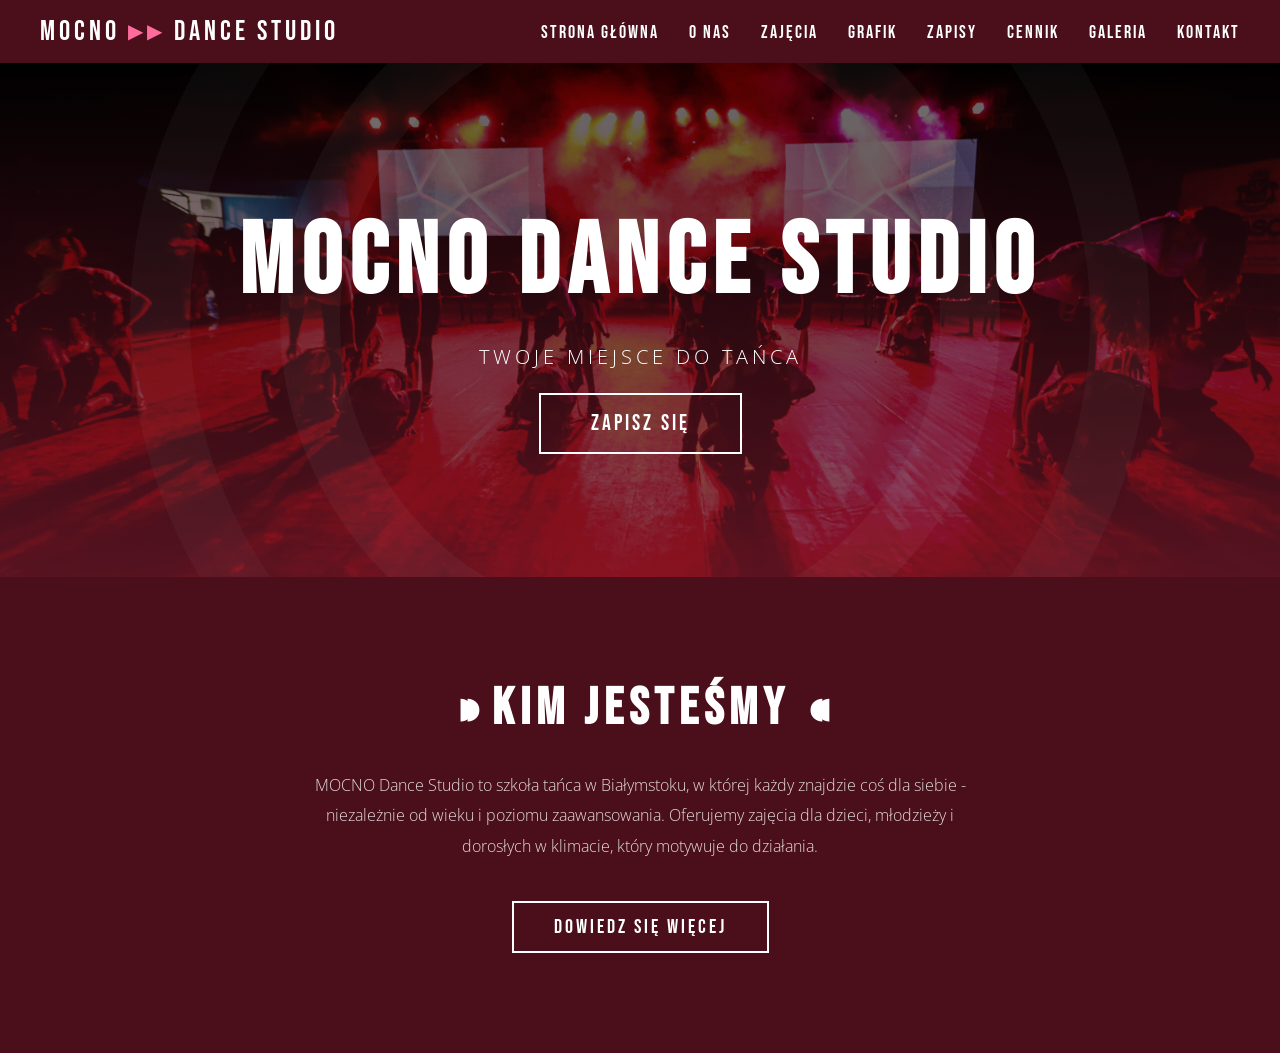
<file: index.html>
<!DOCTYPE html>
<html lang="pl">
<head>
    <meta charset="UTF-8">
    <meta name="viewport" content="width=device-width, initial-scale=1.0">
    <title>MOCNO Dance Studio</title>
    <link rel="stylesheet" href="styl.css">
</head>
<body>

    <nav>
        <a href="index.html" class="logo">MOCNO <span class="logo-strzalka">▶▶</span> DANCE STUDIO</a>
        <button class="hamburger" id="hamburger">
            <span></span>
            <span></span>
            <span></span>
        </button>
        <ul id="menu">
            <li><a href="index.html">Strona główna</a></li>
            <li><a href="o-nas.html">O nas</a></li>
            <li><a href="zajecia.html">Zajęcia</a></li>
            <li><a href="grafik.html">Grafik</a></li>
            <li><a href="zapisy.html">Zapisy</a></li>
            <li><a href="cennik.html">Cennik</a></li>
            <li><a href="galeria.html">Galeria</a></li>
            <li><a href="kontakt.html">Kontakt</a></li>
        </ul>
    </nav>

    <section id="hero">
        <h1>MOCNO Dance Studio</h1>
        <p>Twoje miejsce do tańca</p>
        <a href="zapisy.html">Zapisz się</a>
    </section>

    <section class="home-czym">
        <div class="home-czym-tresc">
            <h2>Kim jesteśmy</h2>
            <p>MOCNO Dance Studio to szkoła tańca w Białymstoku, w której każdy znajdzie coś dla siebie - niezależnie od wieku i poziomu zaawansowania. Oferujemy zajęcia dla dzieci, młodzieży i dorosłych w klimacie, który motywuje do działania.</p>
            <a href="o-nas.html" class="home-btn">Dowiedz się więcej</a>
        </div>
    </section>

    <script>
        const hamburger = document.getElementById('hamburger');
        const menu = document.getElementById('menu');

        hamburger.addEventListener('click', () => {
            hamburger.classList.toggle('aktywny');
            if (menu.style.display === 'flex') {
                menu.style.display = 'none';
            } else {
                menu.style.display = 'flex';
                menu.style.flexDirection = 'column';
            }
        });

        document.querySelectorAll('#menu a').forEach(link => {
            link.addEventListener('click', () => {
                hamburger.classList.remove('aktywny');
                menu.style.display = 'none';
            });
        });

        if (window.innerWidth <= 768) {
            menu.style.display = 'none';
        }
    </script>

</body>
</html>
</file>
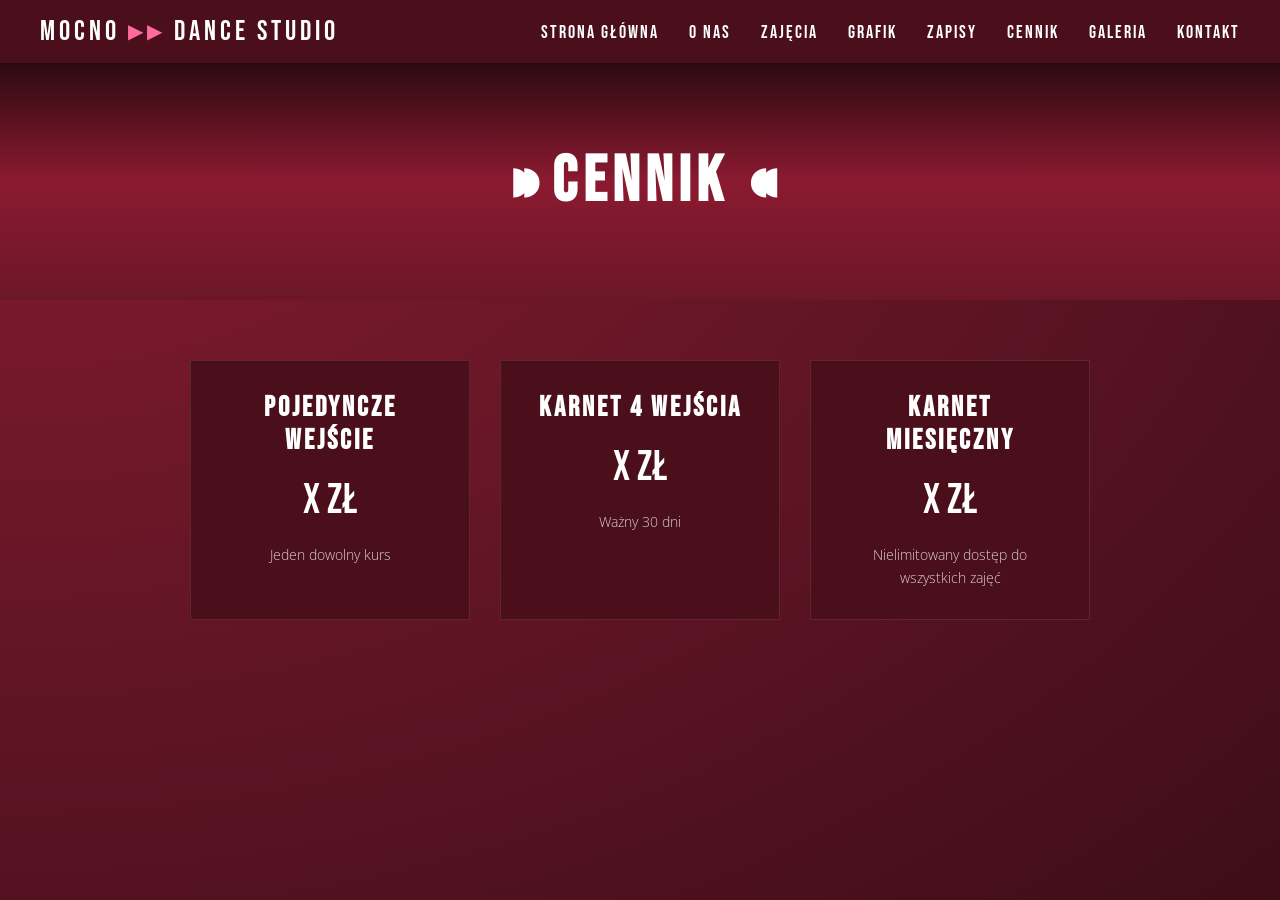
<file: cennik.html>
<!DOCTYPE html>
<html lang="pl">
<head>
    <meta charset="UTF-8">
    <meta name="viewport" content="width=device-width, initial-scale=1.0">
    <title>Cennik – MOCNO Dance Studio</title>
    <link rel="stylesheet" href="styl.css">
</head>
<body>

    <nav>
        <a href="index.html" class="logo">MOCNO <span class="logo-strzalka">▶▶</span> DANCE STUDIO</a>
        <button class="hamburger" id="hamburger">
            <span></span>
            <span></span>
            <span></span>
        </button>
        <ul id="menu">
            <li><a href="index.html">Strona główna</a></li>
            <li><a href="o-nas.html">O nas</a></li>
            <li><a href="zajecia.html">Zajęcia</a></li>
            <li><a href="grafik.html">Grafik</a></li>
            <li><a href="zapisy.html">Zapisy</a></li>
            <li><a href="cennik.html">Cennik</a></li>
            <li><a href="galeria.html">Galeria</a></li>
            <li><a href="kontakt.html">Kontakt</a></li>
        </ul>
    </nav>

    <section class="podstrona-hero">
        <h2>Cennik</h2>
    </section>
    <section class="podstrona-tresc">
        <div class="karty">

            <div class="karta">
                <h3>Pojedyncze wejście</h3>
                <p class="cena">x zł</p>
                <p>Jeden dowolny kurs</p>
            </div>

            <div class="karta">
                <h3>Karnet 4 wejścia</h3>
                <p class="cena">x zł</p>
                <p>Ważny 30 dni</p>
            </div>

            <div class="karta">
                <h3>Karnet miesięczny</h3>
                <p class="cena">x zł</p>
                <p>Nielimitowany dostęp do wszystkich zajęć</p>
            </div>

        </div>
    </section>

    <script>
        const hamburger = document.getElementById('hamburger');
        const menu = document.getElementById('menu');

        hamburger.addEventListener('click', () => {
            hamburger.classList.toggle('aktywny');
            if (menu.style.display === 'flex') {
                menu.style.display = 'none';
            } else {
                menu.style.display = 'flex';
                menu.style.flexDirection = 'column';
            }
        });

        document.querySelectorAll('#menu a').forEach(link => {
            link.addEventListener('click', () => {
                hamburger.classList.remove('aktywny');
                menu.style.display = 'none';
            });
        });

        if (window.innerWidth <= 768) {
            menu.style.display = 'none';
        }
    </script>

</body>
</html>
</file>
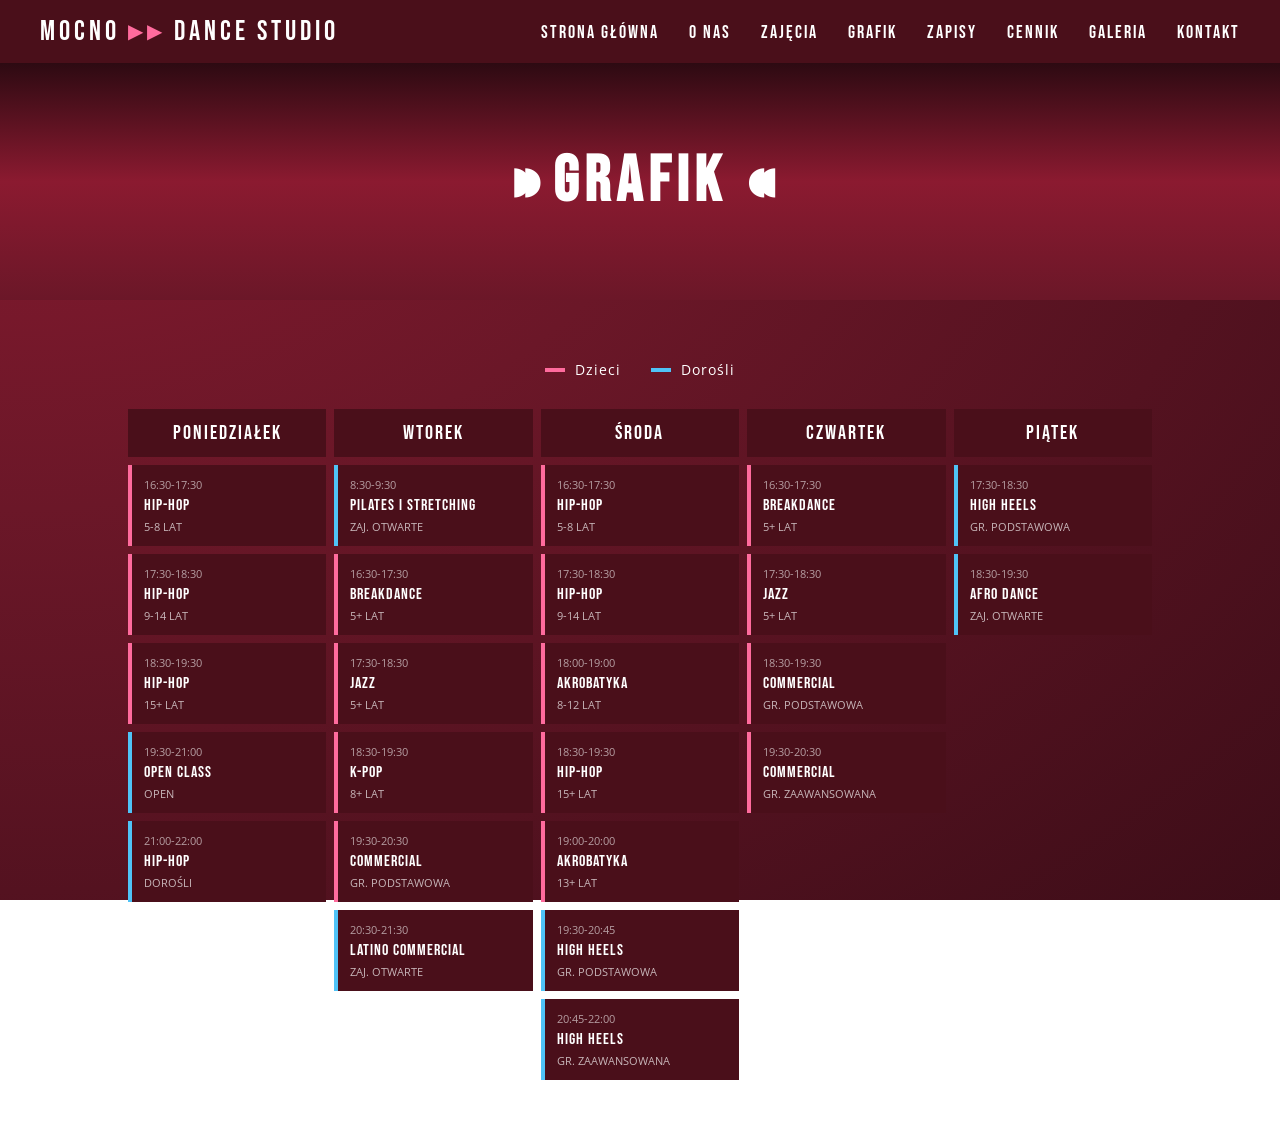
<file: grafik.html>
<!DOCTYPE html>
<html lang="pl">
<head>
    <meta charset="UTF-8">
    <meta name="viewport" content="width=device-width, initial-scale=1.0">
    <title>Grafik – MOCNO Dance Studio</title>
    <link rel="stylesheet" href="styl.css">
</head>
<body>

    <nav>
        <a href="index.html" class="logo">MOCNO <span class="logo-strzalka">▶▶</span> DANCE STUDIO</a>
        <button class="hamburger" id="hamburger">
            <span></span>
            <span></span>
            <span></span>
        </button>
        <ul id="menu">
            <li><a href="index.html">Strona główna</a></li>
            <li><a href="o-nas.html">O nas</a></li>
            <li><a href="zajecia.html">Zajęcia</a></li>
            <li><a href="grafik.html">Grafik</a></li>
            <li><a href="zapisy.html">Zapisy</a></li>
            <li><a href="cennik.html">Cennik</a></li>
            <li><a href="galeria.html">Galeria</a></li>
            <li><a href="kontakt.html">Kontakt</a></li>
        </ul>
    </nav>

    <section class="podstrona-hero">
        <h2>Grafik</h2>
    </section>
    <section class="podstrona-tresc">
        <div class="grafik-legenda">
            <div class="legenda-item">
                <div class="legenda-kolor" style="background:#ff6b9d"></div>
                <span>Dzieci</span>
            </div>
            <div class="legenda-item">
                <div class="legenda-kolor" style="background:#4fc3f7"></div>
                <span>Dorośli</span>
            </div>
        </div>
        <div class="grafik-siatka" id="grafik-siatka"></div>
    </section>

    <script src="harmonogram.js"></script>
    <script>
        const hamburger = document.getElementById('hamburger');
        const menu = document.getElementById('menu');

        hamburger.addEventListener('click', () => {
            hamburger.classList.toggle('aktywny');
            if (menu.style.display === 'flex') {
                menu.style.display = 'none';
            } else {
                menu.style.display = 'flex';
                menu.style.flexDirection = 'column';
            }
        });

        document.querySelectorAll('#menu a').forEach(link => {
            link.addEventListener('click', () => {
                hamburger.classList.remove('aktywny');
                menu.style.display = 'none';
            });
        });

        if (window.innerWidth <= 768) {
            menu.style.display = 'none';
        }
    </script>

</body>
</html>
</file>
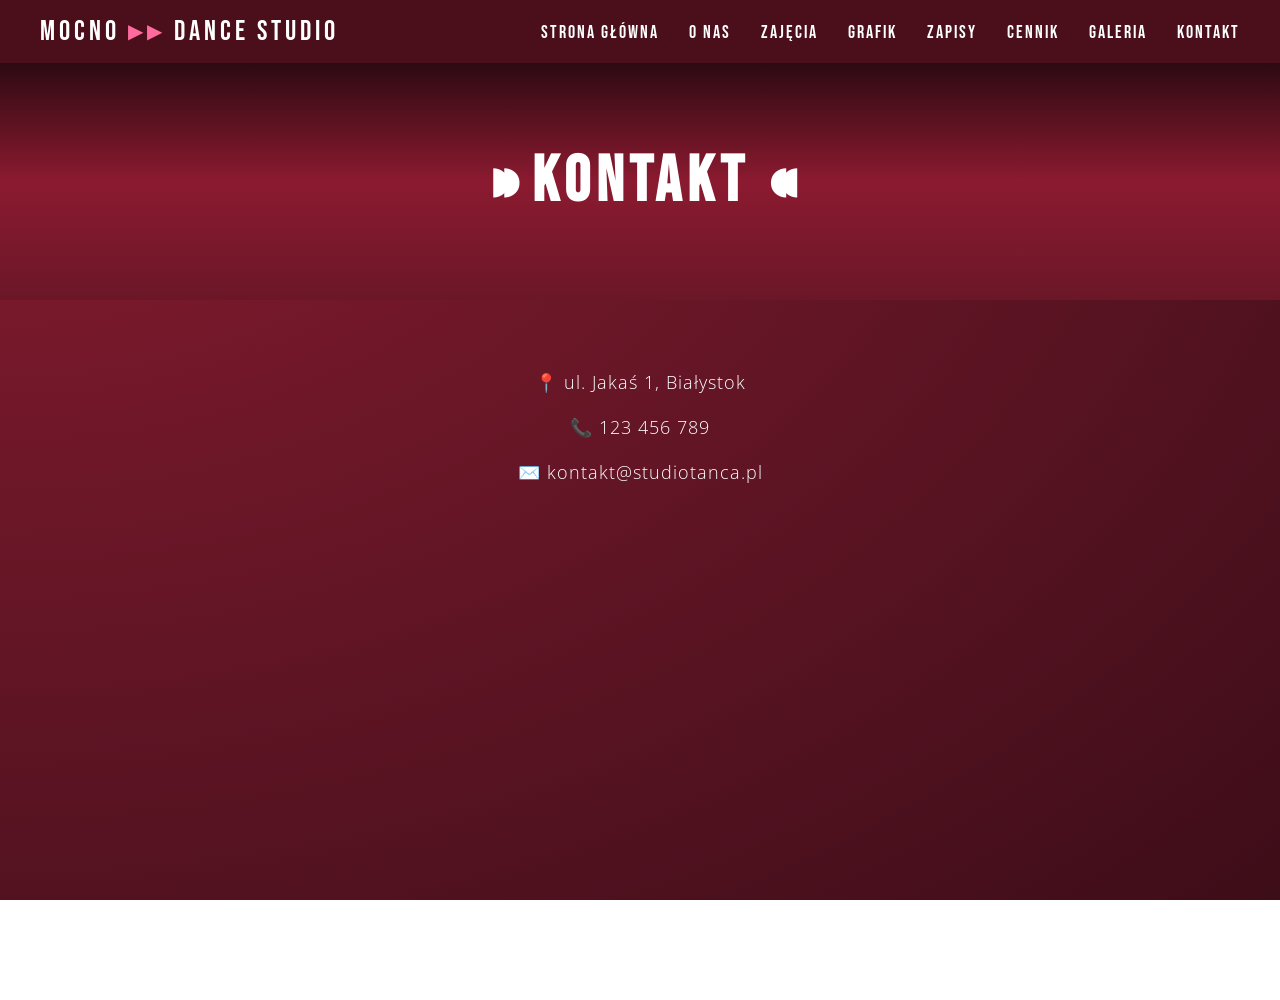
<file: kontakt.html>
<!DOCTYPE html>
<html lang="pl">
<head>
    <meta charset="UTF-8">
    <meta name="viewport" content="width=device-width, initial-scale=1.0">
    <title>Kontakt – MOCNO Dance Studio</title>
    <link rel="stylesheet" href="styl.css">
</head>
<body>

    <nav>
        <a href="index.html" class="logo">MOCNO <span class="logo-strzalka">▶▶</span> DANCE STUDIO</a>
        <button class="hamburger" id="hamburger">
            <span></span>
            <span></span>
            <span></span>
        </button>
        <ul id="menu">
            <li><a href="index.html">Strona główna</a></li>
            <li><a href="o-nas.html">O nas</a></li>
            <li><a href="zajecia.html">Zajęcia</a></li>
            <li><a href="grafik.html">Grafik</a></li>
            <li><a href="zapisy.html">Zapisy</a></li>
            <li><a href="cennik.html">Cennik</a></li>
            <li><a href="galeria.html">Galeria</a></li>
            <li><a href="kontakt.html">Kontakt</a></li>
        </ul>
    </nav>

    <section class="podstrona-hero">
        <h2>Kontakt</h2>
    </section>
    <section class="podstrona-tresc">
        <div class="kontakt-info">
            <p>📍 ul. Jakaś 1, Białystok</p>
            <p>📞 123 456 789</p>
            <p>✉️ kontakt@studiotanca.pl</p>
        </div>
        <div class="mapa">
            <iframe
                src="https://maps.google.com/maps?q=53.1416251,23.0731497&hl=pl&z=16&output=embed"
                width="100%"
                height="400"
                style="border:0;"
                allowfullscreen=""
                loading="lazy">
            </iframe>
        </div>
    </section>

    <script>
        const hamburger = document.getElementById('hamburger');
        const menu = document.getElementById('menu');

        hamburger.addEventListener('click', () => {
            hamburger.classList.toggle('aktywny');
            if (menu.style.display === 'flex') {
                menu.style.display = 'none';
            } else {
                menu.style.display = 'flex';
                menu.style.flexDirection = 'column';
            }
        });

        document.querySelectorAll('#menu a').forEach(link => {
            link.addEventListener('click', () => {
                hamburger.classList.remove('aktywny');
                menu.style.display = 'none';
            });
        });

        if (window.innerWidth <= 768) {
            menu.style.display = 'none';
        }
    </script>

</body>
</html>
</file>
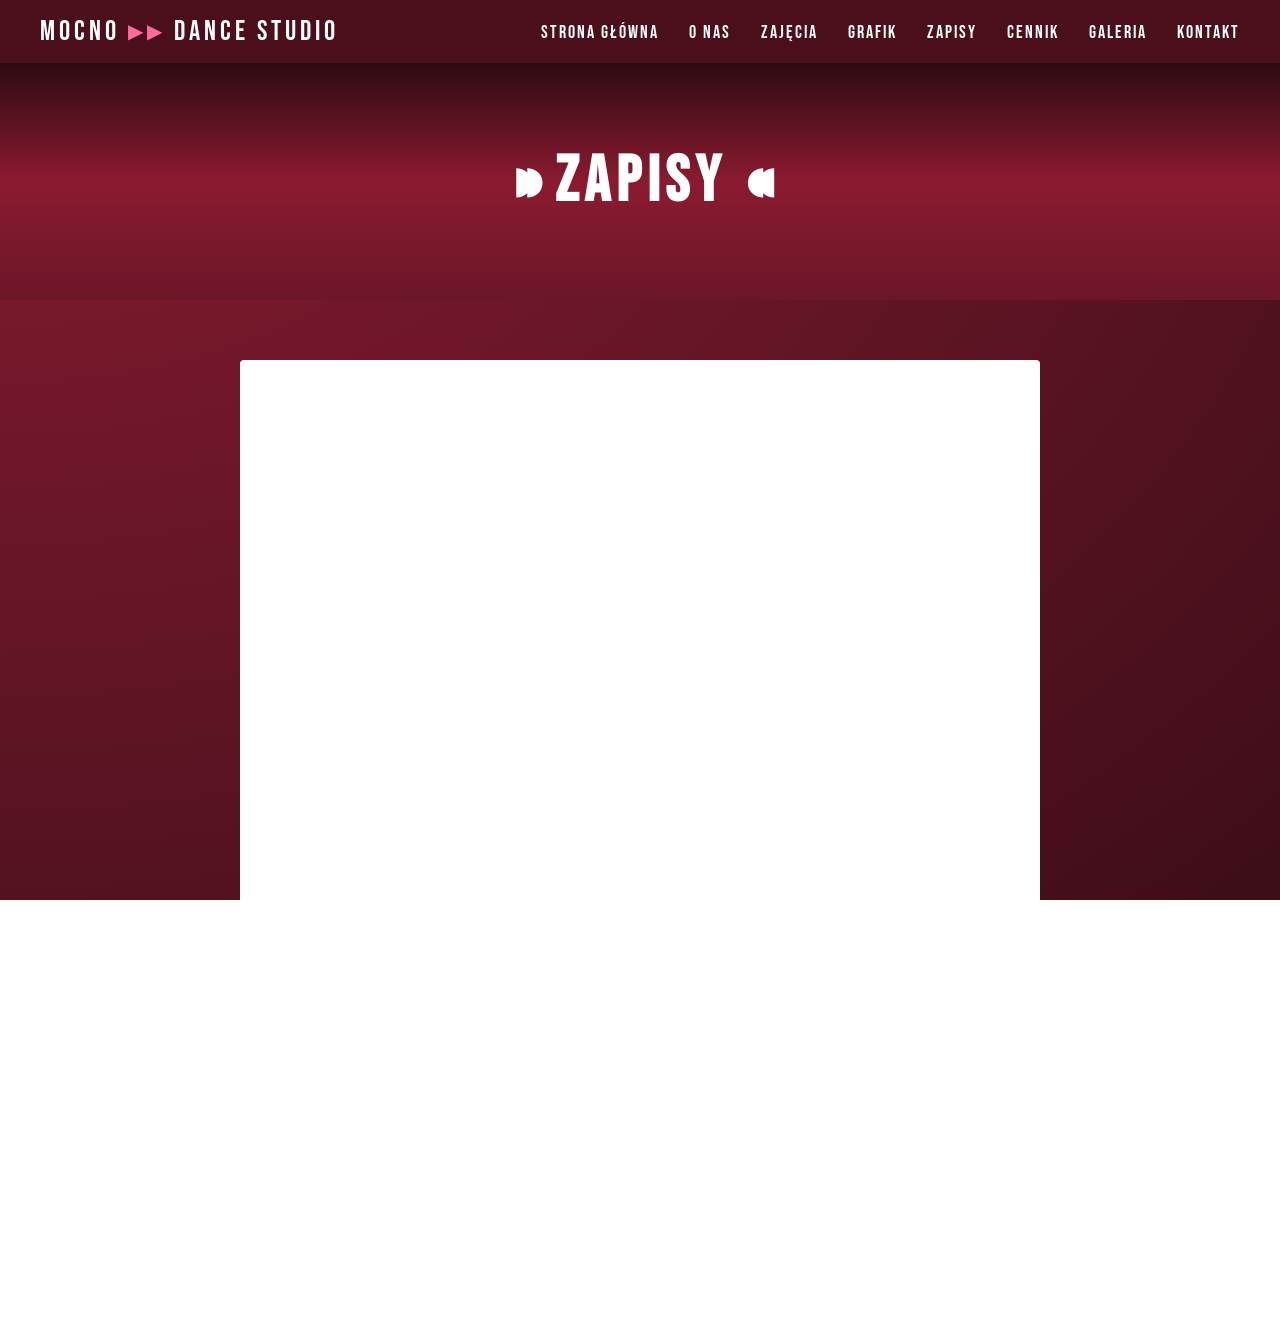
<file: zapisy.html>
<!DOCTYPE html>
<html lang="pl">
<head>
    <meta charset="UTF-8">
    <meta name="viewport" content="width=device-width, initial-scale=1.0">
    <title>Zapisy – MOCNO Dance Studio</title>
    <link rel="stylesheet" href="styl.css">
</head>
<body>

    <nav>
        <a href="index.html" class="logo">MOCNO <span class="logo-strzalka">▶▶</span> DANCE STUDIO</a>
        <button class="hamburger" id="hamburger">
            <span></span>
            <span></span>
            <span></span>
        </button>
        <ul id="menu">
            <li><a href="index.html">Strona główna</a></li>
            <li><a href="o-nas.html">O nas</a></li>
            <li><a href="zajecia.html">Zajęcia</a></li>
            <li><a href="grafik.html">Grafik</a></li>
            <li><a href="zapisy.html">Zapisy</a></li>
            <li><a href="cennik.html">Cennik</a></li>
            <li><a href="galeria.html">Galeria</a></li>
            <li><a href="kontakt.html">Kontakt</a></li>
        </ul>
    </nav>

    <section class="podstrona-hero">
        <h2>Zapisy</h2>
    </section>
    <section class="podstrona-tresc">
        <div class="formularz-wrapper">
            <iframe
                src="https://docs.google.com/forms/d/e/1FAIpQLSd5MSF0rJyLzunM7IJLws8fQ9Y4eDYpt0Ufbl4oF5nsP_CdVw/viewform?embedded=true"
                width="100%"
                height="900"
                frameborder="0"
                marginheight="0"
                marginwidth="0">
                Ładowanie formularza...
            </iframe>
        </div>
    </section>

    <script>
        const hamburger = document.getElementById('hamburger');
        const menu = document.getElementById('menu');

        hamburger.addEventListener('click', () => {
            hamburger.classList.toggle('aktywny');
            if (menu.style.display === 'flex') {
                menu.style.display = 'none';
            } else {
                menu.style.display = 'flex';
                menu.style.flexDirection = 'column';
            }
        });

        document.querySelectorAll('#menu a').forEach(link => {
            link.addEventListener('click', () => {
                hamburger.classList.remove('aktywny');
                menu.style.display = 'none';
            });
        });

        if (window.innerWidth <= 768) {
            menu.style.display = 'none';
        }
    </script>

</body>
</html>
</file>
<file: styl.css>
/* CZCIONKA BEBAS NEUE */
@import url('https://fonts.googleapis.com/css2?family=Bebas+Neue&family=Open+Sans:wght@300;400;600&display=swap');

/* RESET */
* {
    margin: 0;
    padding: 0;
    box-sizing: border-box;
}

body {
    font-family: 'Open Sans', sans-serif;
    background: radial-gradient(ellipse at top left, #8B1a30 0%, #6B1728 40%, #3d0d18 100%);
    background-attachment: fixed;
    color: #ffffff;
}

/* NAWIGACJA */
nav {
    display: flex;
    align-items: center;
    justify-content: space-between;
    background-color: #4a0f1a;
    padding: 15px 40px;
    position: sticky;
    top: 0;
    z-index: 100;
}

nav ul {
    list-style: none;
    display: flex;
    gap: 30px;
    justify-content: center;
    margin: 0;
    padding: 0;
}

nav a {
    color: white;
    text-decoration: none;
    font-family: 'Bebas Neue', sans-serif;
    font-size: 18px;
    letter-spacing: 2px;
}

nav a:hover {
    color: #f0a0b0;
}

/* LOGO */
.logo {
    font-family: 'Bebas Neue', sans-serif;
    font-size: 22px;
    letter-spacing: 3px;
    color: white;
    text-decoration: none;
    display: flex;
    align-items: center;
    gap: 8px;
    flex-shrink: 0;
    white-space: nowrap;
}

.logo-strzalka {
    font-size: 16px;
    color: #ff6b9d;
}

/* HAMBURGER */
.hamburger {
    display: none;
    flex-direction: column;
    gap: 5px;
    cursor: pointer;
    background: none;
    border: none;
    padding: 5px;
    flex-shrink: 0;
}

.hamburger span {
    display: block;
    width: 25px;
    height: 2px;
    background-color: white;
    transition: all 0.3s;
}

.hamburger.aktywny span:nth-child(1) {
    transform: rotate(45deg) translate(5px, 5px);
}

.hamburger.aktywny span:nth-child(2) {
    opacity: 0;
}

.hamburger.aktywny span:nth-child(3) {
    transform: rotate(-45deg) translate(5px, -5px);
}

/* RESPONSYWNOŚĆ MOBILNA */
@media (max-width: 768px) {
    nav {
        padding: 12px 16px;
        flex-wrap: wrap;
    }

    .logo {
        font-size: 16px;
    }

    .hamburger {
        display: flex;
    }

    nav ul {
    list-style: none;
    display: flex;
    gap: 30px;
    justify-content: center;
    margin: 0;
    padding: 0;
}

    nav ul.otwarte {
        display: flex !important;
    }

    nav ul li a {
        display: block;
        padding: 15px 20px;
        border-bottom: 1px solid rgba(255,255,255,0.1);
        font-size: 18px;
    }

    #hero h1 { font-size: 50px; }
    .karty { flex-direction: column; align-items: center; }
    .galeria-siatka { grid-template-columns: repeat(2, 1fr); }
    .podstrona-tresc { padding: 40px 5%; }
    .podstrona-hero { padding: 50px 5%; }
    .zalozycielka { flex-direction: column; align-items: center; text-align: center; }
    .grafik-naglowki, .grafik-kolumny { grid-template-columns: repeat(5, 180px); }
}

@media (max-width: 480px) {
    #hero h1 {
        font-size: 36px;
    }

    .logo {
        font-size: 14px;
        letter-spacing: 1px;
    }

    .galeria-siatka {
        grid-template-columns: 1fr;
    }
}

/* HERO */
#hero {
    background-image: linear-gradient(rgba(0,0,0,0.6), rgba(107,23,40,0.8)), url('zdjecia/hero.jpg');
    background-size: cover;
    background-position: center;
    text-align: center;
    padding: 140px 20px;
    position: relative;
    overflow: hidden;
}

#hero::before {
    content: '';
    position: absolute;
    width: 600px;
    height: 600px;
    border-radius: 50%;
    border: 60px solid rgba(255,255,255,0.04);
    top: 50%;
    left: 50%;
    transform: translate(-50%, -50%);
}

#hero::after {
    content: '';
    position: absolute;
    width: 900px;
    height: 900px;
    border-radius: 50%;
    border: 60px solid rgba(255,255,255,0.03);
    top: 50%;
    left: 50%;
    transform: translate(-50%, -50%);
}

#hero h1 {
    font-family: 'Bebas Neue', sans-serif;
    font-size: 100px;
    letter-spacing: 8px;
    position: relative;
    z-index: 1;
}

#hero p {
    font-size: 20px;
    margin: 20px 0 40px;
    letter-spacing: 4px;
    text-transform: uppercase;
    position: relative;
    z-index: 1;
    font-weight: 300;
}

#hero a {
    background-color: transparent;
    color: white;
    padding: 15px 50px;
    text-decoration: none;
    font-family: 'Bebas Neue', sans-serif;
    font-size: 22px;
    letter-spacing: 3px;
    border: 2px solid white;
    position: relative;
    z-index: 1;
    transition: all 0.3s;
}

#hero a:hover {
    background-color: white;
    color: #6B1728;
}

/* SEKCJE PODSTRON */
.podstrona {
    padding: 80px 10%;
    min-height: 80vh;
}

.podstrona h2 {
    font-family: 'Bebas Neue', sans-serif;
    font-size: 64px;
    letter-spacing: 6px;
    text-align: center;
    margin-bottom: 60px;
    display: flex;
    align-items: center;
    justify-content: center;
    gap: 20px;
}

.podstrona h2::before {
    content: '◗◗';
    font-size: 36px;
    letter-spacing: -8px;
    flex-shrink: 0;
}

.podstrona h2::after {
    content: '◖◖';
    font-size: 36px;
    letter-spacing: -8px;
    flex-shrink: 0;
}

/* KARTY */
.karty {
    display: flex;
    gap: 30px;
    flex-wrap: wrap;
    justify-content: center;
}

.karta {
    background-color: #4a0f1a;
    padding: 30px;
    width: 280px;
    text-align: center;
    border: 1px solid rgba(255,255,255,0.1);
}

.karta img {
    width: 100%;
    height: 200px;
    object-fit: cover;
    margin-bottom: 20px;
}

.karta h3 {
    font-family: 'Bebas Neue', sans-serif;
    font-size: 28px;
    letter-spacing: 3px;
    margin-bottom: 10px;
}

.karta p {
    font-size: 14px;
    font-weight: 300;
    line-height: 1.6;
    color: rgba(255,255,255,0.8);
}

.cena {
    font-family: 'Bebas Neue', sans-serif;
    font-size: 42px !important;
    color: white !important;
    margin: 10px 0 !important;
}

/* GALERIA */
.galeria-siatka {
    display: grid;
    grid-template-columns: repeat(3, 1fr);
    gap: 10px;
}

.galeria-siatka img {
    width: 100%;
    height: 250px;
    object-fit: cover;
}

/* KONTAKT */
.kontakt-info {
    text-align: center;
    margin-bottom: 40px;
    font-size: 18px;
    line-height: 2.5;
    font-weight: 300;
    letter-spacing: 1px;
}

.mapa {
    width: 100%;
}

/* FORMULARZ */
.formularz-wrapper {
    max-width: 800px;
    margin: 0 auto;
    background-color: white;
    border-radius: 4px;
    overflow: hidden;
}

/* ZAJĘCIA - ACCORDION */
.zajecia-grupa {
    max-width: 800px;
    margin: 0 auto 60px;
}

.grupa-tytul {
    font-family: 'Bebas Neue', sans-serif;
    font-size: 36px;
    letter-spacing: 4px;
    margin-bottom: 20px;
    color: rgba(255,255,255,0.6);
    text-transform: uppercase;
}

.accordion-item {
    border-bottom: 1px solid rgba(255,255,255,0.2);
}

.accordion-btn {
    width: 100%;
    background: none;
    border: none;
    color: white;
    font-family: 'Bebas Neue', sans-serif;
    font-size: 28px;
    letter-spacing: 3px;
    text-align: left;
    padding: 20px 0;
    cursor: pointer;
    display: flex;
    justify-content: space-between;
    align-items: center;
    transition: color 0.3s;
}

.accordion-btn:hover {
    color: rgba(255,255,255,0.6);
}

.accordion-btn span {
    font-size: 22px;
    font-weight: 300;
}

.accordion-tresc {
    display: none;
    padding: 20px 0 30px;
    gap: 30px;
    align-items: flex-start;
}

.accordion-tresc img {
    width: 200px;
    height: 150px;
    object-fit: cover;
    flex-shrink: 0;
}

.accordion-tresc p {
    font-size: 15px;
    font-weight: 300;
    line-height: 1.8;
    color: rgba(255,255,255,0.85);
}

.accordion-item.aktywny .accordion-tresc {
    display: flex;
}

/* GRAFIK - SIATKA */
.grafik-siatka {
    width: 100%;
    overflow-x: auto;
    min-width: 0;
}

.grafik-naglowki {
    display: grid;
    grid-template-columns: repeat(5, minmax(150px, 1fr));
    gap: 8px;
    margin-bottom: 8px;
}

.grafik-dzien-naglowek {
    font-family: 'Bebas Neue', sans-serif;
    font-size: 20px;
    letter-spacing: 2px;
    text-align: center;
    padding: 12px;
    background-color: #4a0f1a;
}

.grafik-kolumny {
    display: grid;
    grid-template-columns: repeat(5, minmax(150px, 1fr));
    gap: 8px;
    align-items: start;
}

.grafik-kolumna {
    display: flex;
    flex-direction: column;
    gap: 8px;
}

.grafik-karta {
    padding: 12px;
    background-color: #4a0f1a;
}

.grafik-dzieci {
    border-left: 4px solid #ff6b9d;
}

.grafik-dorosli {
    border-left: 4px solid #4fc3f7;
}

.grafik-karta-godzina {
    font-size: 11px;
    color: rgba(255,255,255,0.6);
    margin-bottom: 4px;
}

.grafik-karta-nazwa {
    font-family: 'Bebas Neue', sans-serif;
    font-size: 16px;
    letter-spacing: 1px;
    margin-bottom: 4px;
}

.grafik-karta-grupa {
    font-size: 11px;
    color: rgba(255,255,255,0.7);
    text-transform: uppercase;
}

/* LEGENDA */
.grafik-legenda {
    display: flex;
    gap: 30px;
    margin-bottom: 30px;
    justify-content: center;
}

.legenda-item {
    display: flex;
    align-items: center;
    gap: 10px;
    font-size: 14px;
    letter-spacing: 1px;
}

.legenda-kolor {
    width: 20px;
    height: 4px;
}

/* RESPONSYWNOŚĆ MOBILNA */
@media (max-width: 768px) {
    nav ul {
        flex-wrap: wrap;
        gap: 15px;
        padding: 5px;
    }

    #hero h1 {
        font-size: 60px;
    }

    .karty {
        flex-direction: column;
        align-items: center;
    }

    .galeria-siatka {
        grid-template-columns: repeat(2, 1fr);
    }

    .podstrona {
        padding: 60px 5%;
    }

    .grafik-naglowki,
    .grafik-kolumny {
        grid-template-columns: repeat(5, 180px);
    }
}

@media (max-width: 480px) {
    #hero h1 {
        font-size: 42px;
    }

    .galeria-siatka {
        grid-template-columns: 1fr;
    }
}

/* O NAS */
.o-nas-tekst {
    max-width: 800px;
    margin: 0 auto 60px;
    text-align: center;
    font-size: 16px;
    font-weight: 300;
    line-height: 1.9;
    color: rgba(255,255,255,0.85);
}

.zalozycielka {
    display: flex;
    gap: 60px;
    align-items: center;
    max-width: 900px;
    margin: 0 auto;
}

.zalozycielka img {
    width: 250px;
    height: 300px;
    object-fit: cover;
    flex-shrink: 0;
}

.zalozycielka-info h3 {
    font-family: 'Bebas Neue', sans-serif;
    font-size: 42px;
    letter-spacing: 4px;
    margin-bottom: 8px;
}

.zalozycielka-tytul {
    font-size: 13px;
    letter-spacing: 3px;
    text-transform: uppercase;
    color: #ff6b9d;
    margin-bottom: 20px !important;
}

.zalozycielka-info p {
    font-size: 15px;
    font-weight: 300;
    line-height: 1.9;
    color: rgba(255,255,255,0.85);
}

@media (max-width: 768px) {
    .zalozycielka {
        flex-direction: column;
        align-items: center;
        text-align: center;
    }
}

/* STRONA GŁÓWNA - CZYM JESTEŚMY */
.home-czym {
    padding: 100px 10%;
    background-color: #4a0f1a;
}

.home-czym-tresc {
    max-width: 700px;
    margin: 0 auto;
    text-align: center;
}

.home-czym h2 {
    font-family: 'Bebas Neue', sans-serif;
    font-size: 52px;
    letter-spacing: 6px;
    margin-bottom: 30px;
    display: flex;
    align-items: center;
    justify-content: center;
    gap: 20px;
}

.home-czym h2::before {
    content: '◗◗';
    font-size: 28px;
    letter-spacing: -8px;
}

.home-czym h2::after {
    content: '◖◖';
    font-size: 28px;
    letter-spacing: -8px;
}

.home-czym p {
    font-size: 16px;
    font-weight: 300;
    line-height: 1.9;
    color: rgba(255,255,255,0.85);
    margin-bottom: 40px;
}

.home-btn {
    display: inline-block;
    border: 2px solid white;
    color: white;
    text-decoration: none;
    font-family: 'Bebas Neue', sans-serif;
    font-size: 20px;
    letter-spacing: 3px;
    padding: 12px 40px;
    transition: all 0.3s;
}

.home-btn:hover {
    background-color: white;
    color: #4a0f1a;
}

/* KADRA W O NAS */
.kadra-sekcja {
    margin-top: 80px;
}

.kadra-tytul {
    font-family: 'Bebas Neue', sans-serif;
    font-size: 42px;
    letter-spacing: 5px;
    text-align: center;
    margin-bottom: 40px;
    color: rgba(255,255,255,0.7);
}

/* GALERIA - SEKCJE */
.galeria-sekcja {
    margin-bottom: 80px;
}

.galeria-tytul {
    font-family: 'Bebas Neue', sans-serif;
    font-size: 36px;
    letter-spacing: 4px;
    margin-bottom: 30px;
    color: rgba(255,255,255,0.7);
}

/* WYDARZENIA */
.wydarzenia-lista {
    max-width: 800px;
    display: flex;
    flex-direction: column;
    gap: 0;
}

.wydarzenie {
    display: flex;
    gap: 40px;
    padding: 30px 0;
    border-bottom: 1px solid rgba(255,255,255,0.15);
    align-items: flex-start;
}

.wydarzenie-data {
    font-family: 'Bebas Neue', sans-serif;
    font-size: 16px;
    letter-spacing: 2px;
    color: #ff6b9d;
    min-width: 110px;
    padding-top: 4px;
}

.wydarzenie-tresc h4 {
    font-family: 'Bebas Neue', sans-serif;
    font-size: 24px;
    letter-spacing: 2px;
    margin-bottom: 8px;
}

.wydarzenie-tresc p {
    font-size: 14px;
    font-weight: 300;
    line-height: 1.8;
    color: rgba(255,255,255,0.8);
}

.wyroznienie .wydarzenie-data {
    font-size: 28px;
}

/* LOGO IMITACJA */
.logo {
    font-family: 'Bebas Neue', sans-serif;
    font-size: 28px;
    letter-spacing: 4px;
    color: white;
    text-decoration: none;
    display: flex;
    align-items: center;
    gap: 8px;
}

.logo-strzalka {
    font-size: 20px;
    color: #ff6b9d;
}

/* NAWIGACJA Z LOGO */
nav {
    display: flex;
    align-items: center;
    justify-content: space-between;
    background-color: #4a0f1a;
    padding: 15px 40px;
    position: sticky;
    top: 0;
    z-index: 100;
}

nav ul {
    list-style: none;
    display: flex;
    gap: 30px;
    justify-content: center;
}

/* NAKŁADKA NA PODSTRONACH */
.podstrona-hero {
    background: linear-gradient(to bottom, #2d0a12 0%, #8B1a30 50%, #6B1728 100%);
    padding: 80px 10%;
    text-align: center;
    margin-bottom: 0;
    position: relative;
}

.podstrona-hero h2 {
    font-family: 'Bebas Neue', sans-serif;
    font-size: 64px;
    letter-spacing: 6px;
    display: flex;
    align-items: center;
    justify-content: center;
    gap: 20px;
    margin: 0;
}

.podstrona-hero h2::before {
    content: '◗◗';
    font-size: 36px;
    letter-spacing: -8px;
}

.podstrona-hero h2::after {
    content: '◖◖';
    font-size: 36px;
    letter-spacing: -8px;
}

.podstrona-tresc {
    padding: 60px 10%;
    min-height: 60vh;
}
</file>
